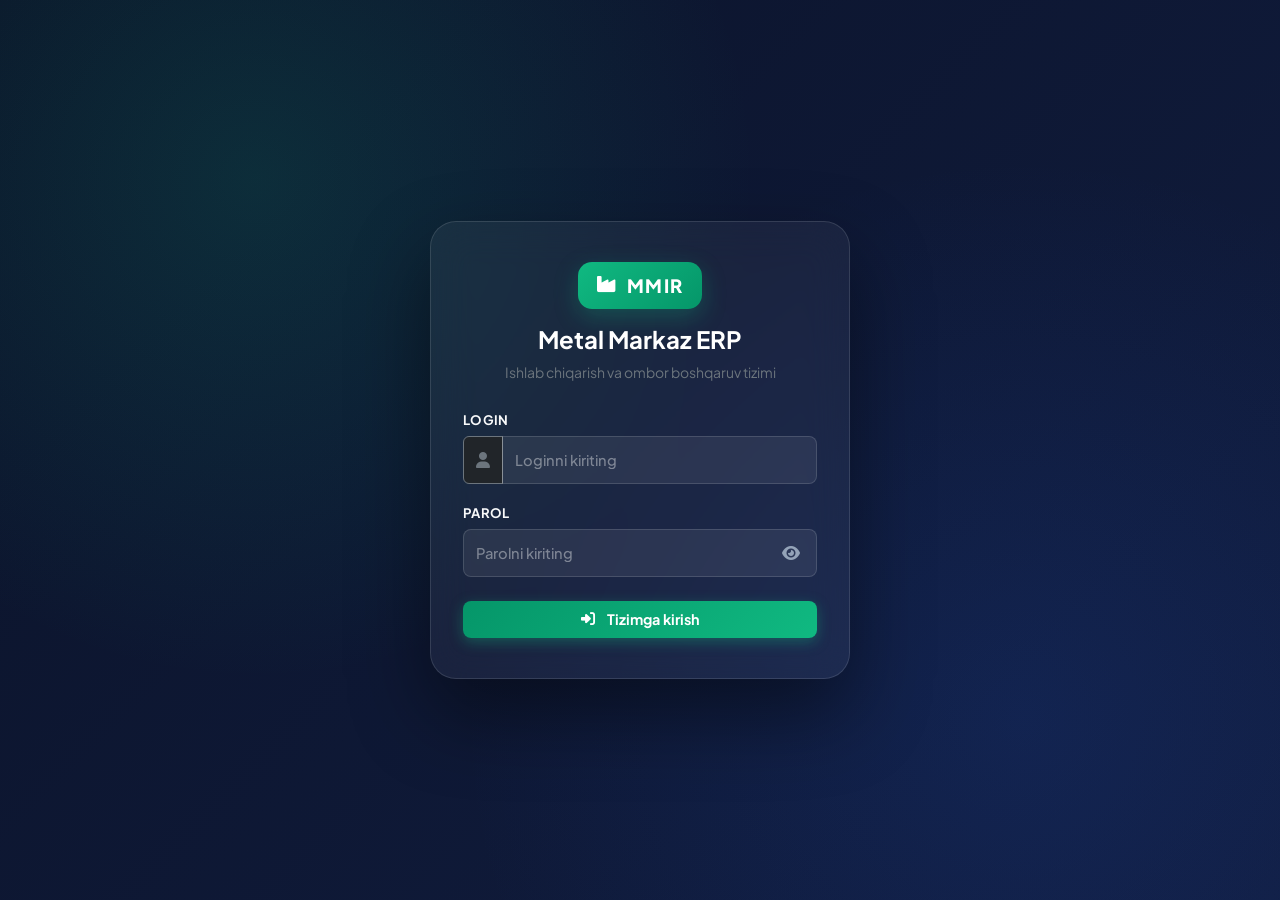
<file: index.html>
<!DOCTYPE html>
<html lang="uz">

<head>
    <meta charset="UTF-8">
    <meta name="viewport" content="width=device-width, initial-scale=1.0">
    <title>MMIR — Metal Markaz ERP & Ishlab Chiqarish Boshqaruvi</title>
    <!-- SVG Favicon with Metal / Factory theme -->
    <link rel="icon" type="image/svg+xml"
        href="data:image/svg+xml,<svg xmlns='http://www.w3.org/2000/svg' viewBox='0 0 100 100'><rect width='100' height='100' rx='25' fill='%23059669'/><path d='M25 70 L25 30 L45 55 L55 55 L75 30 L75 70' stroke='white' stroke-width='10' stroke-linecap='round' stroke-linejoin='round' fill='none'/></svg>">

    <link href="https://cdn.jsdelivr.net/npm/bootstrap@5.3.2/dist/css/bootstrap.min.css" rel="stylesheet">
    <link rel="stylesheet" href="https://cdnjs.cloudflare.com/ajax/libs/font-awesome/6.5.1/css/all.min.css">
    <link rel="stylesheet" href="style.css">
</head>

<body>
    <!-- Notification Toast -->
    <div id="custom-toast" class="custom-toast">
        <i class="fa-solid fa-circle-info fs-5" id="toast-icon"></i>
        <span id="toast-message">Xabar</span>
    </div>

    <!-- Auth Screen -->
    <div id="auth-screen" class="auth-wrapper">
        <div class="auth-card">
            <div class="text-center mb-4">
                <div class="logo-box mb-3">
                    <i class="fa-solid fa-industry"></i> MMIR
                </div>
                <h4 class="fw-bold text-white">Metal Markaz ERP</h4>
                <p class="text-secondary small">Ishlab chiqarish va ombor boshqaruv tizimi</p>
            </div>
            <form onsubmit="handleLogin(event)">
                <div class="mb-3">
                    <label class="form-label text-light small">Login</label>
                    <div class="input-group">
                        <span class="input-group-text bg-dark border-secondary text-secondary"><i
                                class="fa-solid fa-user"></i></span>
                        <input type="text" id="auth-username" class="form-control" placeholder="Loginni kiriting"
                            required autocomplete="off">
                    </div>
                </div>
                <div class="mb-4">
                    <label class="form-label text-light small">Parol</label>
                    <div class="password-input-wrapper">
                        <input type="password" id="auth-password" class="form-control" placeholder="Parolni kiriting" required>
                        <button type="button" class="btn-toggle-eye" onclick="togglePasswordVisibility()">
                            <i class="fa-solid fa-eye" id="password-eye-icon"></i>
                        </button>
                    </div>
                </div>
                <button type="submit" class="btn btn-green w-100 py-2 fw-bold">
                    <i class="fa-solid fa-right-to-bracket me-1"></i> Tizimga kirish
                </button>
            </form>
        </div>
    </div>

    <!-- Application Shell -->
    <div id="app-layout" style="display: none;">
        <!-- Left Sidebar Navigation -->
        <nav class="sidebar" id="sidebar">
            <div class="logo-container">
                <div class="logo-box">
                    <i class="fa-solid fa-industry me-1"></i> MMIR
                </div>
                <div class="mt-2">
                    <span class="user-role-badge" id="current-user-badge">
                        <i class="fa-solid fa-shield-halved me-1"></i> Administrator
                    </span>
                </div>
            </div>

            <div class="nav-menu">
                <button class="nav-btn active-dashboard" id="btn-dashboard" onclick="navigate('dashboard')">
                    <i class="fa-solid fa-chart-pie"></i> Boshqaruv Paneli
                </button>
                <button class="nav-btn" id="btn-raw" onclick="navigate('raw')">
                    <i class="fa-solid fa-layer-group"></i> Xomashyo
                </button>
                <button class="nav-btn" id="btn-production" onclick="navigate('production')">
                    <i class="fa-solid fa-industry"></i> Ishlab chiqarish
                </button>
                <button class="nav-btn" id="btn-products" onclick="navigate('products')">
                    <i class="fa-solid fa-dolly"></i> Mahsulotlar
                </button>
                <button class="nav-btn" id="btn-home" onclick="navigate('home')">
                    <i class="fa-solid fa-users"></i> Ishchilar
                </button>
                <button class="nav-btn" id="btn-ombor" onclick="navigate('ombor')">
                    <i class="fa-solid fa-boxes-stacked"></i> Ombor hisoboti
                </button>
                <button class="nav-btn" id="btn-profile" onclick="navigate('profile')">
                    <i class="fa-solid fa-id-card"></i> Profil
                </button>
            </div>

            <div class="sidebar-footer">
                <button class="btn btn-outline-danger w-100 fw-bold btn-sm py-2" onclick="handleLogout()">
                    <i class="fa-solid fa-right-from-bracket me-1"></i> Tizimdan chiqish
                </button>
            </div>
        </nav>

        <!-- Main Wrapper with Sticky Topbar -->
        <div class="main-wrapper">
            <header class="topbar">
                <div class="topbar-left">
                    <button class="mobile-nav-toggle" onclick="toggleMobileSidebar()">
                        <i class="fa-solid fa-bars"></i>
                    </button>
                    <h1 class="page-header-title" id="page-title-display">Boshqaruv Paneli</h1>
                </div>
                <div class="topbar-right">
                    <div class="topbar-clock" id="topbar-clock-display">
                        <i class="fa-regular fa-clock"></i> <span id="clock-text">--:--:--</span>
                    </div>

                    <div class="d-flex align-items-center gap-2 ps-2 border-start">
                        <div class="worker-avatar-chip" style="width: 36px; height: 36px; font-size: 0.95rem;"
                            id="topbar-avatar">
                            <i class="fa-solid fa-user"></i>
                        </div>
                        <div class="d-none d-sm-block text-start">
                            <div class="fw-bold small text-dark" id="topbar-user-name">Admin</div>
                            <div class="text-muted" style="font-size: 0.72rem;" id="topbar-user-role">Administrator
                            </div>
                        </div>
                    </div>
                </div>
            </header>

            <main class="main-content">
                <!-- ==================== 1. DASHBOARD ==================== -->
                <section id="dashboard" class="page-section active">
                    <!-- KPI Cards Grid -->
                    <div class="dashboard-grid">
                        <div class="kpi-card kpi-green">
                            <div class="kpi-header">
                                <span class="kpi-title">Tayyor Mahsulotlar</span>
                                <div class="kpi-icon"><i class="fa-solid fa-boxes-stacked"></i></div>
                            </div>
                            <div class="kpi-value" id="kpi-warehouse-val">0 so'm</div>
                            <div class="kpi-subtitle" id="kpi-warehouse-count">Ombordagi barcha tovarlar qiymati</div>
                        </div>

                        <div class="kpi-card kpi-blue">
                            <div class="kpi-header">
                                <span class="kpi-title">Xomashyo Zaxirasi</span>
                                <div class="kpi-icon"><i class="fa-solid fa-layer-group"></i></div>
                            </div>
                            <div class="kpi-value" id="kpi-raw-val">0 so'm</div>
                            <div class="kpi-subtitle" id="kpi-raw-count">Xomashyolar jami tannarxi</div>
                        </div>

                        <div class="kpi-card kpi-amber">
                            <div class="kpi-header">
                                <span class="kpi-title">Ishchilar Hisobi</span>
                                <div class="kpi-icon"><i class="fa-solid fa-hand-holding-dollar"></i></div>
                            </div>
                            <div class="kpi-value" id="kpi-workers-debt">0 so'm</div>
                            <div class="kpi-subtitle" id="kpi-workers-count">To'lanishi kutilayotgan sof qoldiq</div>
                        </div>

                        <div class="kpi-card kpi-danger">
                            <div class="kpi-header">
                                <span class="kpi-title">Kritik Qoldiqlar</span>
                                <div class="kpi-icon"><i class="fa-solid fa-triangle-exclamation"></i></div>
                            </div>
                            <div class="kpi-value" id="kpi-low-stock-count">0 ta</div>
                            <div class="kpi-subtitle">Limitdan kam qolgan tovarlar</div>
                        </div>
                    </div>

                    <!-- Quick Actions Bar -->
                    <div class="quick-actions-bar admin-only">
                        <span class="fw-bold small text-secondary me-2">Tezkor amallar:</span>
                        <button class="btn-quick-action"
                            onclick="navigate('raw'); document.getElementById('raw-name').focus();">
                            <i class="fa-solid fa-plus text-success"></i> Xomashyo Kirim
                        </button>
                        <button class="btn-quick-action" onclick="navigate('production')">
                            <i class="fa-solid fa-industry text-primary"></i> Ishlab Chiqarish
                        </button>
                        <button class="btn-quick-action" onclick="navigate('products')">
                            <i class="fa-solid fa-dolly text-warning"></i> Yangi Mahsulot
                        </button>
                        <button class="btn-quick-action" onclick="openAddWorkerModal()">
                            <i class="fa-solid fa-user-plus text-info"></i> Ishchi Qo'shish
                        </button>
                        <button class="btn-quick-action" onclick="exportWarehouseToCsv()">
                            <i class="fa-solid fa-file-excel text-success"></i> Excel Yuklab Olish
                        </button>
                    </div>

                    <!-- Dashboard Tables: Low Stock -->
                    <div class="row g-4">
                        <div class="col-12">
                            <div class="custom-card shadow-sm">
                                <div class="card-header-clean">
                                    <h5 class="fw-bold text-danger m-0">
                                        <i class="fa-solid fa-triangle-exclamation me-2"></i> Kam Qolgan Zaxiralar
                                    </h5>
                                    <span class="badge bg-danger-subtle text-danger fw-bold"
                                        id="badge-low-stock-summary">0 ta mahsulot</span>
                                </div>
                                <div id="dashboard-low-stock-list" class="table-responsive"></div>
                            </div>
                        </div>
                    </div>
                </section>

                <!-- ==================== 2. RAW MATERIALS ==================== -->
                <section id="raw" class="page-section">
                    <div class="row justify-content-center">
                        <div class="col-12">
                            <div class="custom-card mb-4 admin-only">
                                <div class="card-header-clean">
                                    <h4 class="fw-bold text-dark" id="raw-form-title">
                                        <i class="fa-solid fa-layer-group text-primary me-2"></i> Xomashyo Kirim Qilish
                                    </h4>
                                    <small class="text-muted">Profil, truba, metall list va barcha xomashyo kirimini
                                        qayd etish</small>
                                </div>
                                <form onsubmit="saveRawMaterial(event)">
                                    <input type="hidden" id="editing-raw-id" value="">
                                    <div class="row g-3 mb-4">
                                        <div class="col-md-4">
                                            <label class="form-label">Xomashyo Nomi</label>
                                            <input type="text" id="raw-name" class="form-control"
                                                placeholder="Xomashyo nomi" required>
                                        </div>
                                        <div class="col-md-4">
                                            <label class="form-label">Keltirilgan Miqdor va Birlik</label>
                                            <div class="input-group">
                                                <input type="number" id="raw-qty" class="form-control"
                                                    placeholder="Miqdori" min="0" step="any" required
                                                    oninput="calculateRawTotalCost()">
                                                <select id="raw-unit" class="form-select" style="max-width: 110px;"
                                                    required onchange="syncRawUnitLabel()">
                                                    <option value="metr">Metr</option>
                                                    <option value="dona">Dona</option>
                                                    <option value="kg">Kg</option>
                                                    <option value="kv">Kv.m</option>
                                                    <option value="tonna">Tonna</option>
                                                </select>
                                            </div>
                                        </div>
                                        <div class="col-md-4">
                                            <label class="form-label">Ogohlantirish Chegara Miqdori</label>
                                            <input type="number" id="raw-limit" class="form-control"
                                                placeholder="Minimal chegara miqdori" min="0"
                                                step="any">
                                        </div>
                                    </div>

                                    <div class="p-3 bg-light rounded border mb-3">
                                        <div class="row align-items-center g-3">
                                            <div class="col-md-6 d-flex align-items-center gap-3">
                                                <label class="fw-bold text-dark fs-6 text-nowrap"
                                                    id="raw-unit-price-label">1 metr narxi:</label>
                                                <input type="number" id="raw-unit-price" class="form-control"
                                                    placeholder="So'mda" min="0" step="any" required
                                                    oninput="calculateRawTotalCost()" style="max-width: 260px;">
                                            </div>
                                            <div class="col-md-6 text-md-end">
                                                <span class="text-secondary fw-bold fs-6 me-2">Jami Xomashyo
                                                    Qiymati:</span>
                                                <input type="text" id="raw-cost-display"
                                                    class="form-control fw-bold text-success d-inline-block text-end"
                                                    style="max-width: 240px; font-size: 1.15rem;" value="0 so'm"
                                                    readonly>
                                                <input type="hidden" id="raw-cost" value="0">
                                            </div>
                                        </div>
                                    </div>

                                    <div class="d-flex justify-content-between align-items-center flex-wrap gap-2 pt-2">
                                        <button type="button" id="btn-cancel-raw-edit"
                                            class="btn btn-secondary px-4 py-2" style="display: none;"
                                            onclick="cancelRawEdit()">
                                            <i class="fa-solid fa-xmark me-1"></i> Tahrirni bekor qilish
                                        </button>
                                        <div class="ms-auto">
                                            <button type="submit" id="btn-save-raw" class="btn btn-orange px-5 py-2">
                                                <i class="fa-solid fa-floppy-disk me-1"></i> Xomashyoni Saqlash
                                            </button>
                                        </div>
                                    </div>
                                </form>
                            </div>

                            <div class="custom-card">
                                <div class="card-header-clean">
                                    <div class="d-flex align-items-center gap-3 flex-wrap">
                                        <h5 class="fw-bold text-dark m-0">Kiritilgan Xomashyolar Ombori</h5>
                                        <span class="badge bg-secondary" id="raw-total-count-badge">0 xil</span>
                                    </div>
                                    <div class="d-flex align-items-center gap-2 flex-wrap">
                                        <div class="form-check form-switch me-2">
                                            <input class="form-check-input" type="checkbox" id="filter-raw-low-only"
                                                onchange="filterRawTable()">
                                            <label class="form-check-label fw-bold small text-danger"
                                                for="filter-raw-low-only">Faqat kam qolganlar</label>
                                        </div>
                                        <input type="text" id="search-raw-table" class="form-control form-control-sm"
                                            placeholder="Xomashyo nomi bo'yicha qidiruv..." onkeyup="filterRawTable()"
                                            style="width: 240px;">
                                    </div>
                                </div>
                                <div id="raw-warehouse-list" class="table-responsive"></div>
                            </div>
                        </div>
                    </div>
                </section>

                <!-- ==================== 3. PRODUCTION ==================== -->
                <section id="production" class="page-section">
                    <div class="row justify-content-center">
                        <div class="col-12">
                            <div class="custom-card mb-4">
                                <div class="card-header-clean">
                                    <h4 class="fw-bold text-dark m-0">
                                        <i class="fa-solid fa-industry text-primary me-2"></i> Ishlab Chiqarish Jarayoni
                                    </h4>
                                    <div class="d-flex align-items-center gap-2 flex-wrap">
                                        <select id="production-cat-select" class="form-select form-select-sm fw-bold"
                                            onchange="filterProductionByCat(this.value)" style="width: 170px;">
                                            <option value="Barchasi">Barcha bo'limlar</option>
                                        </select>
                                        <input type="text" id="search-production-table"
                                            class="form-control form-control-sm"
                                            placeholder="Mahsulot nomini qidirish..." onkeyup="filterProductionTable()"
                                            style="width: 220px;">
                                    </div>
                                </div>

                                <p class="text-secondary small mb-3">
                                    Ishlab chiqarishni boshlash uchun quyidagi jadvaldan mahsulotni tanlang:
                                </p>

                                <div id="production-list" class="table-responsive mb-3"></div>

                                <!-- WORKBENCH INTERACTIVE AREA -->
                                <div id="production-workbench" class="mt-4 p-4" style="display: none;">
                                    <div
                                        class="d-flex justify-content-between align-items-center border-bottom pb-3 mb-3 flex-wrap gap-2">
                                        <div>
                                            <span class="badge bg-primary fs-6 mb-1" id="workbench-product-cat">Bo'lim:
                                                -</span>
                                            <h3 class="fw-bold text-dark m-0" id="workbench-product-name">Mahsulot Nomi
                                            </h3>
                                        </div>
                                        <div class="d-flex align-items-center gap-3">
                                            <div class="d-flex align-items-center gap-2 bg-light p-2 rounded border">
                                                <label class="fw-bold text-dark small m-0 text-nowrap">Rejadagi
                                                    miqdor:</label>
                                                <input type="number" id="workbench-qty-input"
                                                    class="form-control form-control-sm text-center fw-bold fs-6"
                                                    style="width: 110px;" value="1" min="1"
                                                    oninput="onWorkbenchTargetQtyChange()">
                                            </div>
                                            <button class="btn btn-sm btn-outline-danger fw-bold"
                                                onclick="closeProductionWorkbench()">✕ Yopish</button>
                                        </div>
                                    </div>

                                    <!-- Material BOM Requirement & Availability Verification -->
                                    <div class="material-requirement-card mb-4" id="workbench-bom-card">
                                        <div class="d-flex justify-content-between align-items-center mb-2">
                                            <h6 class="fw-bold text-dark m-0">
                                                <i class="fa-solid fa-boxes-packing text-primary me-1"></i> Talab
                                                qilinadigan Xomashyolar va Ombordagi Mavjudlik:
                                            </h6>
                                            <span class="small fw-bold text-secondary"
                                                id="workbench-materials-status-badge">Tekshirilmoqda...</span>
                                        </div>
                                        <div id="workbench-materials-checklist" class="d-flex flex-column gap-1"></div>
                                    </div>

                                    <!-- Workbench Error Banner -->
                                    <div id="workbench-error-box"
                                        class="alert alert-danger fw-bold align-items-center gap-2 mb-3"
                                        style="display: none;">
                                        <i class="fa-solid fa-triangle-exclamation fs-5"></i>
                                        <span id="workbench-error-text">Xatolik!</span>
                                    </div>

                                    <div class="d-flex justify-content-between align-items-center mb-2 flex-wrap gap-2">
                                        <h6 class="fw-bold text-secondary m-0">
                                            <i class="fa-solid fa-user-gear me-1"></i> Bosqichlar va ishchilarni
                                            biriktirish (Ishbay taqsimot):
                                        </h6>
                                        <button class="btn btn-sm btn-success fw-bold"
                                            onclick="addWorkbenchAssignmentRow()">
                                            <i class="fa-solid fa-plus me-1"></i> Ishchi qo'shish
                                        </button>
                                    </div>

                                    <div class="table-responsive mb-3">
                                        <table class="table table-bordered text-center align-middle bg-white mb-0">
                                            <thead id="workbench-table-head"></thead>
                                            <tbody id="workbench-table-body"></tbody>
                                            <tfoot id="workbench-table-foot"></tfoot>
                                        </table>
                                    </div>

                                    <div class="d-flex justify-content-between align-items-center pt-2 admin-only">
                                        <div class="small text-muted">
                                            * Tasdiqlanganda sarflangan xomashyo avtomatik ombordan yechiladi va
                                            ishchilarga haq yoziladi.
                                        </div>
                                        <button class="btn btn-green px-4 py-2" onclick="saveWorkbenchProgress()">
                                            <i class="fa-solid fa-check-double me-1"></i> Ishlab Chiqarishni Tasdiqlash
                                        </button>
                                    </div>
                                </div>
                            </div>

                            <!-- Production History Archive -->
                            <div class="custom-card mb-4">
                                <div class="card-header-clean">
                                    <h5 class="fw-bold text-dark m-0">
                                        <i class="fa-solid fa-clock-rotate-left text-primary me-2"></i> Bajarilgan
                                        Ishlab Chiqarishlar Tarixi
                                    </h5>
                                    <div class="d-flex align-items-center gap-2 flex-wrap">
                                        <label class="fw-bold small text-secondary">Sanadan:</label>
                                        <input type="date" id="filter-prod-date-from"
                                            class="form-control form-control-sm"
                                            onchange="renderProductionHistoryList()" style="width: 140px;">
                                        <label class="fw-bold small text-secondary">Sanagacha:</label>
                                        <input type="date" id="filter-prod-date-to" class="form-control form-control-sm"
                                            onchange="renderProductionHistoryList()" style="width: 140px;">
                                        <button class="btn btn-sm btn-outline-custom fw-bold"
                                            onclick="resetProdDateFilter()">Barchasi</button>
                                    </div>
                                </div>
                                <div id="production-history-list" class="d-flex flex-column gap-2"></div>
                            </div>
                        </div>
                    </div>
                </section>

                <!-- ==================== 4. PRODUCTS & BOM ==================== -->
                <section id="products" class="page-section">
                    <div class="row justify-content-center">
                        <div class="col-12">
                            <div class="custom-card mb-4 p-0 overflow-hidden">
                                <div class="tab-bar admin-only">
                                    <button class="ombor-tab active" onclick="switchOmborTab('xomashyo', this)">
                                        <i class="fa-solid fa-dolly me-1"></i> Mahsulot Kirim (BOM)
                                    </button>
                                    <button class="ombor-tab" onclick="switchOmborTab('bolimlar', this)">
                                        <i class="fa-solid fa-folder-tree me-1"></i> Bo'limlar Boshqaruvi
                                    </button>
                                </div>

                                <div class="p-4">
                                    <!-- TAB: CATEGORIES -->
                                    <div id="tab-bolimlar" class="ombor-content">
                                        <form onsubmit="addCategory(event)"
                                            class="d-flex gap-3 mb-4 border-bottom pb-4">
                                            <input type="text" id="cat-name" class="form-control"
                                                placeholder="Yangi bo'lim nomi..."
                                                required>
                                            <button type="submit" class="btn btn-green fw-bold text-nowrap">
                                                <i class="fa-solid fa-plus me-1"></i> Bo'lim qo'shish
                                            </button>
                                        </form>
                                        <div class="mb-3">
                                            <input type="text" id="search-category-input" class="form-control w-50"
                                                placeholder="Bo'limlarni qidirish..." onkeyup="filterCategoriesList()">
                                        </div>
                                        <div id="categories-list"></div>
                                    </div>

                                    <!-- TAB: PRODUCTS ENTRY & WAREHOUSE -->
                                    <div id="tab-xomashyo" class="ombor-content active">
                                        <div class="admin-only">
                                            <div class="card-header-clean">
                                                <h5 class="fw-bold text-dark m-0" id="product-form-title">
                                                    <i class="fa-solid fa-circle-plus text-primary me-1"></i> Mahsulot
                                                    Me'yorlarini Kiritish (Kalkulyatsiya)
                                                </h5>
                                                <small class="text-muted">1 dona mahsulot uchun sarflanadigan xomashyo
                                                    va ish turlarini belgilash</small>
                                            </div>

                                            <form onsubmit="saveProductItem(event)">
                                                <input type="hidden" id="editing-product-id" value="">

                                                <div class="row g-3 mb-4">
                                                    <div class="col-md-3">
                                                        <label class="form-label">Bo'lim</label>
                                                        <select id="w-cat" class="form-select" required>
                                                            <option value="" disabled selected>Bo'limni tanlang</option>
                                                        </select>
                                                    </div>
                                                    <div class="col-md-3">
                                                        <label class="form-label">Mahsulot Nomi</label>
                                                        <input type="text" id="w-name" class="form-control"
                                                            placeholder="Mahsulot nomi" required>
                                                    </div>
                                                    <div class="col-md-3">
                                                        <label class="form-label">Ombordagi Dastlabki Miqdor</label>
                                                        <div class="input-group">
                                                            <input type="number" id="w-qty" class="form-control"
                                                                placeholder="Miqdori" min="0" step="any" value="0"
                                                                required>
                                                            <select id="w-unit" class="form-select"
                                                                style="max-width: 100px;" required>
                                                                <option value="dona">Dona</option>
                                                                <option value="kg">Kg</option>
                                                                <option value="metr">Metr</option>
                                                                <option value="kv">Kv.m</option>
                                                            </select>
                                                        </div>
                                                    </div>
                                                    <div class="col-md-3">
                                                        <label class="form-label">Chegara Miqdori</label>
                                                        <input type="number" id="w-limit" class="form-control"
                                                            placeholder="Ogohlantirish chegarasi" min="0" step="any">
                                                    </div>
                                                </div>

                                                <!-- Dynamic Consumptions Builder (BOM) -->
                                                <div class="p-3 bg-white rounded border mb-3">
                                                    <div
                                                        class="d-flex justify-content-between align-items-center mb-2 border-bottom pb-2">
                                                        <h6 class="fw-bold text-dark m-0">
                                                            <i class="fa-solid fa-boxes-packing text-primary me-1"></i>
                                                            Mahsulot sarflari (1 dona uchun ketadigan xomashyolar):
                                                        </h6>
                                                        <button type="button"
                                                            class="btn btn-sm btn-outline-primary fw-bold"
                                                            onclick="addDynamicConsumptionRow()">
                                                            <i class="fa-solid fa-plus me-1"></i> Sarf qo'shish
                                                        </button>
                                                    </div>
                                                    <div id="consumption-rows-container"
                                                        class="d-flex flex-column gap-2"></div>
                                                </div>

                                                <!-- Dynamic Job Types Builder -->
                                                <div class="p-3 bg-white rounded border mb-3">
                                                    <div
                                                        class="d-flex justify-content-between align-items-center mb-2 border-bottom pb-2">
                                                        <h6 class="fw-bold text-secondary m-0">
                                                            <i class="fa-solid fa-screwdriver-wrench me-1"></i> Ish
                                                            turlari va Belgilangan Ish haqqi (Amallar):
                                                        </h6>
                                                        <button type="button"
                                                            class="btn btn-sm btn-outline-success fw-bold"
                                                            onclick="addDynamicJobRow()">
                                                            <i class="fa-solid fa-plus me-1"></i> Ish turi qo'shish
                                                        </button>
                                                    </div>
                                                    <div id="job-rows-container" class="d-flex flex-column gap-2"></div>
                                                </div>

                                                <div
                                                    class="d-flex justify-content-between align-items-center flex-wrap gap-3 pt-2">
                                                    <button type="button" id="btn-cancel-edit"
                                                        class="btn btn-secondary px-4 py-2" style="display: none;"
                                                        onclick="cancelProductEdit()">
                                                        <i class="fa-solid fa-xmark me-1"></i> Bekor qilish
                                                    </button>
                                                    <div class="d-flex align-items-center gap-3 ms-auto">
                                                        <label class="fw-bold text-dark fs-5 mb-0">Jami Tan
                                                            Narxi:</label>
                                                        <input type="text" id="w-cost-display"
                                                            class="form-control fw-bold text-danger text-end"
                                                            style="width: 220px; font-size: 1.2rem;" value="0 so'm"
                                                            readonly>
                                                        <input type="hidden" id="w-cost" value="0">
                                                        <button type="submit" id="btn-save-product"
                                                            class="btn btn-orange px-4 py-2">
                                                            <i class="fa-solid fa-floppy-disk me-1"></i> Mahsulotni
                                                            Saqlash
                                                        </button>
                                                    </div>
                                                </div>
                                            </form>
                                            <hr class="my-4">
                                        </div>

                                        <div class="card-header-clean mt-1" id="products-table-header">
                                            <h5 class="fw-bold text-dark m-0">Ombordagi Mahsulotlar Ro'yxati</h5>
                                            <input type="text" id="search-warehouse-table"
                                                class="form-control form-control-sm w-50"
                                                placeholder="Mahsulot nomi bo'yicha qidiruv..."
                                                onkeyup="filterWarehouseTable()">
                                        </div>
                                        <div id="warehouse-list" class="table-responsive"></div>
                                    </div>
                                </div>
                            </div>
                        </div>
                    </div>
                </section>

                <!-- ==================== 5. WORKERS ==================== -->
                <section id="home" class="page-section">
                    <div class="row justify-content-center">
                        <div class="col-12">
                            <div class="custom-card">
                                <div class="card-header-clean">
                                    <div class="d-flex align-items-center gap-3">
                                        <h3 class="fw-bold text-dark m-0">
                                            <i class="fa-solid fa-users text-primary me-2"></i> Ishchilar Ro'yxati
                                        </h3>
                                        <span class="badge bg-primary" id="workers-total-count-badge">0 nafar</span>
                                    </div>
                                    <div class="d-flex gap-2 align-items-center flex-wrap">
                                        <input type="text" id="search-workers-input"
                                            class="form-control form-control-sm"
                                            placeholder="Ishchi ismi yoki telefoni..." onkeyup="filterWorkersList()"
                                            style="width: 240px;">
                                        <button class="btn btn-green fw-bold admin-only text-nowrap"
                                            onclick="openAddWorkerModal()">
                                            <i class="fa-solid fa-user-plus me-1"></i> Yangi ishchi qo'shish
                                        </button>
                                    </div>
                                </div>
                                <div id="workers-list" class="d-flex flex-column gap-2"></div>
                            </div>
                        </div>
                    </div>
                </section>

                <!-- ==================== 6. OMBOR SUMMARY ==================== -->
                <section id="ombor" class="page-section">
                    <div class="row justify-content-center">
                        <div class="col-12">
                            <div class="custom-card">
                                <div class="card-header-clean">
                                    <div>
                                        <h4 class="fw-bold text-dark m-0">
                                            <i class="fa-solid fa-boxes-stacked text-primary me-2"></i> Ombordagi Barcha
                                            Tovarlar Hisoboti
                                        </h4>
                                        <small class="text-secondary">Qoldiqlar, tan narxlar va jami aylanma
                                            mablag'</small>
                                    </div>
                                    <div class="d-flex gap-2 flex-wrap align-items-center">
                                        <button class="btn btn-sm btn-outline-custom fw-bold"
                                            onclick="exportWarehouseToCsv()">
                                            <i class="fa-solid fa-file-excel text-success me-1"></i> Excelga yuklash
                                        </button>
                                        <select id="ombor-cat-select" class="form-select form-select-sm fw-bold"
                                            onchange="filterOmborByCat(this.value)" style="width: 170px;">
                                            <option value="Barchasi">Barcha bo'limlar</option>
                                        </select>
                                        <input type="text" id="search-ombor-input" class="form-control form-control-sm"
                                            placeholder="Qidiruv..." onkeyup="filterOmborList()" style="width: 200px;">
                                    </div>
                                </div>
                                <div id="ombor-items-container" class="table-responsive"></div>
                            </div>
                        </div>
                    </div>
                </section>

                <!-- ==================== 7. PROFILE ==================== -->
                <section id="profile" class="page-section">
                    <div class="row justify-content-center">
                        <div class="col-md-9 col-lg-8">
                            <div class="custom-card p-4 shadow-sm">
                                <div class="text-center mb-4 border-bottom pb-3">
                                    <div class="worker-avatar-chip mx-auto mb-3"
                                        style="width: 76px; height: 76px; font-size: 2.2rem;" id="profile-avatar-icon">
                                        <i class="fa-solid fa-user-shield"></i>
                                    </div>
                                    <h3 class="fw-bold text-dark m-0" id="profile-section-title">Profil va Rollar</h3>
                                    <div class="mt-2 mb-2 d-flex justify-content-center align-items-center gap-2 flex-wrap">
                                        <span class="badge bg-primary px-3 py-2 fs-6 shadow-sm" id="profile-current-username-badge">
                                            <i class="fa-solid fa-user-check me-1"></i> Joriy login: admin
                                        </span>
                                        <button class="btn btn-sm btn-outline-primary fw-bold px-3 py-2 admin-only" onclick="openChangePasswordModal()">
                                            <i class="fa-solid fa-key me-1"></i> Parol almashtirish
                                        </button>
                                    </div>
                                    <small class="text-muted fw-bold d-block" id="profile-section-desc"></small>
                                </div>
                                <div id="profile-users-list" class="d-flex flex-column gap-2 text-start"></div>
                            </div>
                        </div>
                    </div>
                </section>

                <!-- ==================== 8. WORKER DETAIL & PAYROLL ==================== -->
                <section id="worker-detail" class="page-section">
                    <div class="list-container position-relative p-0 overflow-hidden">
                        <div class="p-4 pb-0">
                            <div class="d-flex justify-content-between align-items-center mb-4 flex-wrap gap-2">
                                <button class="btn btn-outline-custom px-4 py-2 fw-bold" onclick="navigate('home')">
                                    <i class="fa-solid fa-arrow-left me-1"></i> Ishchilar ro'yxatiga qaytish
                                </button>
                                <div class="d-flex gap-2 flex-wrap admin-only">
                                    <button class="btn btn-outline-custom fw-bold" onclick="printWorkerPayslip()">
                                        <i class="fa-solid fa-print me-1"></i> Hisob varaqasini chop etish
                                    </button>
                                    <button class="btn btn-orange fw-bold px-3 py-2" onclick="openExpenseModal()">
                                        <i class="fa-solid fa-hand-holding-dollar me-1"></i> Avans / Xarajat berish
                                    </button>
                                    <button class="btn btn-green fw-bold px-4 py-2" onclick="settleWorkerPayment()">
                                        <i class="fa-solid fa-check-double me-1"></i> To'lov qilindi
                                    </button>
                                </div>
                            </div>

                            <div class="text-center mb-4">
                                <div class="worker-avatar-chip mx-auto mb-2"
                                    style="width: 76px; height: 76px; font-size: 2rem;">
                                    <i class="fa-solid fa-user-tie"></i>
                                </div>
                                <h1 class="fw-bold text-dark mb-1" id="detail-name" style="font-size: 2.4rem;">Ishchi
                                    Ismi</h1>
                                <p class="mb-1"><span class="badge bg-primary fs-6" id="detail-worker-type">Oddiy
                                        ishchi</span></p>
                                <p class="fs-5 text-dark fw-bold mb-1" id="detail-phone-1">Asosiy: -</p>
                                <p class="fs-6 text-secondary mb-0" id="detail-phone-extra"></p>
                            </div>

                            <!-- Worker Financial Stat Cards -->
                            <div class="row mb-4 text-center justify-content-center g-3 admin-only"
                                id="admin-income-stats">
                                <div class="col-md-4">
                                    <div class="stat-card-box border-success bg-white shadow-sm">
                                        <h6 class="fw-bold text-secondary mb-1">To'lanishi kerak bo'lgan qoldiq</h6>
                                        <h3 class="fw-bold m-0 text-success" id="stat-today">0 so'm</h3>
                                    </div>
                                </div>
                                <div class="col-md-4">
                                    <div class="stat-card-box border-danger bg-white shadow-sm">
                                        <h6 class="fw-bold text-secondary mb-1">Olingan avans / xarajat</h6>
                                        <h3 class="fw-bold m-0 text-danger" id="stat-expense">0 so'm</h3>
                                    </div>
                                </div>
                                <div class="col-md-4">
                                    <div class="stat-card-box border-primary bg-white shadow-sm">
                                        <h6 class="fw-bold text-secondary mb-1">Jami to'langan ish haqi</h6>
                                        <h3 class="fw-bold m-0 text-primary" id="stat-total">0 so'm</h3>
                                    </div>
                                </div>
                            </div>
                        </div>

                        <!-- Worker Tabs -->
                        <div class="tab-bar mt-2">
                            <button class="worker-tab active" id="tab-btn-pending"
                                onclick="switchWorkerTab('pending', this)">
                                <i class="fa-solid fa-list-check me-1"></i> Bajarilayotgan ishlar
                            </button>
                            <button class="worker-tab" id="tab-btn-expenses"
                                onclick="switchWorkerTab('expenses', this)">
                                <i class="fa-solid fa-money-bill-transfer me-1"></i> Olingan avanslar
                            </button>
                            <button class="worker-tab" id="tab-btn-history" onclick="switchWorkerTab('history', this)">
                                <i class="fa-solid fa-receipt me-1"></i> Bajarilgan ishlar tarixi
                            </button>
                        </div>

                        <div class="p-4">
                            <div id="worker-tab-pending" class="worker-tab-content active">
                                <div id="detail-tasks-list"></div>
                            </div>
                            <div id="worker-tab-expenses" class="worker-tab-content">
                                <div id="detail-expenses-list"></div>
                            </div>
                            <div id="worker-tab-history" class="worker-tab-content">
                                <div id="detail-history-list"></div>
                            </div>
                        </div>
                    </div>
                </section>
            </main>
        </div>
    </div>

    <!-- ==================== MODALS ==================== -->

    <!-- CHANGE PASSWORD MODAL -->
    <div id="change-password-modal" class="custom-modal-overlay">
        <div class="custom-modal-box" style="max-width: 560px;">
            <div class="d-flex justify-content-between align-items-center border-bottom pb-2 mb-3">
                <h4 class="fw-bold text-dark m-0">
                    <i class="fa-solid fa-shield-halved text-primary me-2"></i> Parol va Loginni Almashtirish
                </h4>
                <button type="button" class="btn btn-sm btn-outline-danger fw-bold" onclick="closeModal('change-password-modal')">✕</button>
            </div>
            <p class="text-secondary small mb-3">
                Xavfsizlik talabiga ko'ra, yangi login va parol kiritish uchun avval joriy (eski) login va parolingizni tasdiqlashingiz lozim.
            </p>

            <!-- Step 1: Eski login va parolni tasdiqlash -->
            <div class="p-3 bg-light rounded border mb-3 shadow-sm" id="step1-old-creds-box">
                <div class="d-flex justify-content-between align-items-center mb-2">
                    <h6 class="fw-bold text-dark m-0">
                        <span class="badge bg-primary me-2">1</span> Eski ma'lumotlarni tasdiqlash
                    </h6>
                    <span id="step1-status-badge" class="badge bg-warning text-dark">
                        <i class="fa-solid fa-lock me-1"></i> Tasdiqlanishi kutilmoqda
                    </span>
                </div>

                <div class="row g-2">
                    <div class="col-md-6">
                        <label class="form-label small fw-bold">Eski Login</label>
                        <input type="text" id="old-login-input" class="form-control" placeholder="Eski loginni kiriting" autocomplete="off" onkeydown="if(event.key==='Enter') verifyOldCredentials()">
                    </div>
                    <div class="col-md-6">
                        <label class="form-label small fw-bold">Eski Parol</label>
                        <div class="input-group">
                            <input type="password" id="old-password-input" class="form-control" placeholder="Eski parolni kiriting" onkeydown="if(event.key==='Enter') verifyOldCredentials()">
                            <button class="btn btn-outline-secondary" type="button" onclick="toggleInputPassword('old-password-input', this)" title="Parolni ko'rsatish/yashirish">
                                <i class="fa-solid fa-eye"></i>
                            </button>
                        </div>
                    </div>
                </div>

                <div class="mt-3 text-end" id="step1-actions">
                    <button type="button" class="btn btn-primary fw-bold px-4" onclick="verifyOldCredentials()">
                        <i class="fa-solid fa-check me-1"></i> Tasdiqlash
                    </button>
                </div>
            </div>

            <!-- Step 2: Yangi login va parol (faqat tasdiqlangandan so'ng faollashadi) -->
            <div class="p-3 rounded border shadow-sm transition" id="step2-new-creds-box" style="opacity: 0.5; pointer-events: none; background-color: #f8fafc; border-style: dashed !important;">
                <div class="d-flex justify-content-between align-items-center mb-2">
                    <h6 class="fw-bold text-dark m-0">
                        <span class="badge bg-secondary me-2" id="step2-number-badge">2</span> Yangi login va parol o'rnatish
                    </h6>
                    <span id="step2-status-badge" class="badge bg-secondary">
                        <i class="fa-solid fa-lock me-1"></i> Ruxsat berilmagan
                    </span>
                </div>

                <div class="row g-2">
                    <div class="col-md-12">
                        <label class="form-label small fw-bold">Yangi Login</label>
                        <input type="text" id="new-login-input" class="form-control" placeholder="Yangi login (kamida 3 ta belgi)" disabled autocomplete="off">
                    </div>
                    <div class="col-md-6">
                        <label class="form-label small fw-bold">Yangi Parol</label>
                        <div class="input-group">
                            <input type="password" id="new-password-input" class="form-control" placeholder="Yangi parol" disabled>
                            <button class="btn btn-outline-secondary" type="button" onclick="toggleInputPassword('new-password-input', this)" title="Parolni ko'rsatish/yashirish">
                                <i class="fa-solid fa-eye"></i>
                            </button>
                        </div>
                    </div>
                    <div class="col-md-6">
                        <label class="form-label small fw-bold">Yangi Parolni Takrorlang</label>
                        <div class="input-group">
                            <input type="password" id="new-password-confirm-input" class="form-control" placeholder="Takrorlang" disabled onkeydown="if(event.key==='Enter') saveNewCredentials()">
                            <button class="btn btn-outline-secondary" type="button" onclick="toggleInputPassword('new-password-confirm-input', this)" title="Parolni ko'rsatish/yashirish">
                                <i class="fa-solid fa-eye"></i>
                            </button>
                        </div>
                    </div>
                </div>

                <div class="mt-3 d-flex justify-content-end gap-2" id="step2-actions">
                    <button type="button" class="btn btn-outline-secondary fw-bold" onclick="closeModal('change-password-modal')">
                        <i class="fa-solid fa-xmark me-1"></i> Yopish
                    </button>
                    <button type="button" class="btn btn-green fw-bold px-3" id="btn-save-new-creds" onclick="saveNewCredentials()" disabled>
                        <i class="fa-solid fa-floppy-disk me-1"></i> Saqlash
                    </button>
                </div>
            </div>
        </div>
    </div>

    <!-- DETAILS MODAL -->
    <div id="details-modal" class="custom-modal-overlay">
        <div class="custom-modal-box modal-details-box">
            <div class="d-flex justify-content-between align-items-center border-bottom pb-2 mb-3">
                <h4 class="fw-bold text-dark m-0" id="modal-details-title">Tafsilotlar</h4>
                <button type="button" class="btn btn-sm btn-outline-danger fw-bold"
                    onclick="closeModal('details-modal')">✕</button>
            </div>
            <div id="modal-details-body"></div>
        </div>
    </div>

    <!-- ADD/EDIT WORKER MODAL -->
    <div id="add-worker-modal" class="custom-modal-overlay">
        <div class="custom-modal-box" style="max-width: 500px;">
            <div class="d-flex justify-content-between align-items-center border-bottom pb-2 mb-3">
                <h4 class="fw-bold text-dark m-0" id="worker-modal-title">Yangi ishchi qo'shish</h4>
                <button type="button" class="btn btn-sm btn-outline-danger fw-bold"
                    onclick="closeModal('add-worker-modal')">✕</button>
            </div>
            <form onsubmit="saveWorkerForm(event)">
                <input type="hidden" id="editing-worker-id" value="">
                <div class="mb-3">
                    <label class="form-label">To'liq Ism-sharif</label>
                    <input type="text" id="worker-name" class="form-control" placeholder="To'liq ism-sharif"
                        required>
                </div>
                <div class="mb-3">
                    <label class="form-label">Asosiy telefon raqami</label>
                    <input type="text" id="worker-phone-1" class="form-control" placeholder="+998 90 123 45 67"
                        required>
                </div>
                <div class="row g-2 mb-3">
                    <div class="col-6">
                        <label class="form-label">2-telefon</label>
                        <input type="text" id="worker-phone-2" class="form-control" placeholder="Ixtiyoriy">
                    </div>
                    <div class="col-6">
                        <label class="form-label">3-telefon</label>
                        <input type="text" id="worker-phone-3" class="form-control" placeholder="Ixtiyoriy">
                    </div>
                </div>
                <div class="p-3 bg-light rounded border mb-4">
                    <label class="form-label d-block mb-2">Ishchi maqomi:</label>
                    <div class="d-flex gap-4">
                        <div class="form-check">
                            <input class="form-check-input" type="radio" name="worker-type-choice" id="role-oddiy"
                                value="Oddiy ishchi" required>
                            <label class="form-check-label fw-bold text-secondary" for="role-oddiy">Oddiy ishchi</label>
                        </div>
                        <div class="form-check">
                            <input class="form-check-input" type="radio" name="worker-type-choice" id="role-asosiy"
                                value="Asosiy ishchi">
                            <label class="form-check-label fw-bold text-primary" for="role-asosiy">Asosiy usta /
                                Boshqaruvchi</label>
                        </div>
                    </div>
                </div>
                <button type="submit" id="btn-save-worker" class="btn btn-green w-100 py-2">
                    <i class="fa-solid fa-floppy-disk me-1"></i> Saqlash
                </button>
            </form>
        </div>
    </div>

    <!-- EXPENSE MODAL -->
    <div id="expense-modal" class="custom-modal-overlay">
        <div class="custom-modal-box">
            <div class="d-flex justify-content-between align-items-center border-bottom pb-2 mb-3">
                <h4 class="fw-bold text-dark m-0">Avans / Xarajat berish</h4>
                <button type="button" class="btn btn-sm btn-outline-danger fw-bold"
                    onclick="closeModal('expense-modal')">✕</button>
            </div>
            <form onsubmit="saveWorkerExpense(event)">
                <div class="mb-3">
                    <label class="form-label">Sana</label>
                    <input type="date" id="expense-date" class="form-control" required>
                </div>
                <div class="mb-3">
                    <label class="form-label">Summa (so'm)</label>
                    <input type="number" id="expense-amount" class="form-control fw-bold text-danger fs-5"
                        placeholder="Miqdorni kiriting..." min="1" required>
                </div>
                <div class="mb-4">
                    <label class="form-label">Sabab / Izoh</label>
                    <input type="text" id="expense-reason" class="form-control"
                        placeholder="Sabab yoki izoh" required>
                </div>
                <button type="submit" class="btn btn-danger w-100 py-2 fw-bold">
                    <i class="fa-solid fa-check me-1"></i> Avansni Tasdiqlash
                </button>
            </form>
        </div>
    </div>

    <!-- EDIT EXPENSE MODAL -->
    <div id="expense-edit-modal" class="custom-modal-overlay">
        <div class="custom-modal-box">
            <div class="d-flex justify-content-between align-items-center border-bottom pb-2 mb-3">
                <h4 class="fw-bold text-dark m-0">Avansni Tahrirlash</h4>
                <button type="button" class="btn btn-sm btn-outline-danger fw-bold"
                    onclick="closeModal('expense-edit-modal')">✕</button>
            </div>
            <form onsubmit="updateWorkerExpense(event)">
                <input type="hidden" id="editing-expense-id">
                <div class="mb-3">
                    <label class="form-label">Sana</label>
                    <input type="date" id="edit-expense-date" class="form-control" required>
                </div>
                <div class="mb-3">
                    <label class="form-label">Summa (so'm)</label>
                    <input type="number" id="edit-expense-amount" class="form-control fw-bold text-danger fs-5" min="1"
                        required>
                </div>
                <div class="mb-4">
                    <label class="form-label">Sabab / Izoh</label>
                    <input type="text" id="edit-expense-reason" class="form-control" required>
                </div>
                <button type="submit" class="btn btn-primary w-100 py-2 fw-bold">
                    <i class="fa-solid fa-floppy-disk me-1"></i> O'zgarishni saqlash
                </button>
            </form>
        </div>
    </div>

    <!-- CONFIRM DELETE MODAL -->
    <div id="confirm-modal" class="custom-modal-overlay">
        <div class="custom-modal-box text-center" style="max-width: 440px;">
            <div class="text-danger fs-1 mb-2"><i class="fa-solid fa-circle-exclamation"></i></div>
            <h4 class="mb-2 fw-bold text-dark">Tasdiqlash</h4>
            <p id="confirm-message" class="text-secondary mb-4"></p>
            <div class="d-flex justify-content-center gap-3">
                <button class="btn btn-outline-custom px-4 py-2" onclick="closeModal('confirm-modal')">Bekor
                    qilish</button>
                <button class="btn btn-danger px-4 py-2" id="btn-confirm-delete">Ha, o'chirish</button>
            </div>
        </div>
    </div>



    <!-- Datalist for Raw Materials Autocomplete -->
    <datalist id="raw-materials-datalist"></datalist>

    <script src="script.js"></script>
</body>

</html>
</file>
<file: style.css>
/* =========================================================
   MMIR — Metal Markaz Enterprise ERP Design System
   Modern 2026 UI / UX Engine
   ========================================================= */

@import url('https://fonts.googleapis.com/css2?family=Plus+Jakarta+Sans:wght@400;500;600;700;800&family=JetBrains+Mono:wght@500;700&display=swap');

:root {
    --bg: #f8fafc;
    --surface: #ffffff;
    --surface-glass: rgba(255, 255, 255, 0.85);
    --surface-elevated: #ffffff;
    --ink: #0f172a;
    --ink-secondary: #475569;
    --muted: #64748b;
    --line: #e2e8f0;
    --line-strong: #cbd5e1;
    
    /* Brand & Functional Colors */
    --primary: #059669;
    --primary-light: #10b981;
    --primary-dark: #047857;
    --primary-subtle: #ecfdf5;
    
    --accent: #2563eb;
    --accent-light: #3b82f6;
    --accent-subtle: #eff6ff;
    
    --warning: #d97706;
    --warning-subtle: #fffbeb;
    
    --danger: #dc2626;
    --danger-subtle: #fef2f2;
    
    --sidebar-bg: #0b1329;
    --sidebar-surface: #131f3d;
    --sidebar-active: rgba(16, 185, 129, 0.15);
    --sidebar-line: rgba(255, 255, 255, 0.08);

    /* Elevation & Radii */
    --shadow-xs: 0 1px 2px 0 rgba(15, 23, 42, 0.05);
    --shadow-sm: 0 4px 12px 0 rgba(15, 23, 42, 0.04);
    --shadow-md: 0 10px 25px -5px rgba(15, 23, 42, 0.08), 0 8px 10px -6px rgba(15, 23, 42, 0.04);
    --shadow-lg: 0 20px 35px -8px rgba(15, 23, 42, 0.12), 0 10px 15px -7px rgba(15, 23, 42, 0.06);
    --shadow-glow-green: 0 8px 25px rgba(16, 185, 129, 0.28);
    --shadow-glow-blue: 0 8px 25px rgba(37, 99, 235, 0.25);
    
    --radius-sm: 8px;
    --radius: 14px;
    --radius-lg: 20px;
    --radius-xl: 26px;
    
    --ease: cubic-bezier(0.16, 1, 0.3, 1);
    --transition: all 0.22s var(--ease);
}

/* Base resets */
* {
    box-sizing: border-box;
    margin: 0;
    padding: 0;
}

html {
    scroll-behavior: smooth;
}

body {
    min-height: 100vh;
    font-family: "Plus Jakarta Sans", system-ui, -apple-system, sans-serif;
    color: var(--ink);
    background-color: var(--bg);
    background-image: 
        radial-gradient(at 0% 0%, rgba(16, 185, 129, 0.035) 0px, transparent 50%),
        radial-gradient(at 100% 0%, rgba(37, 99, 235, 0.035) 0px, transparent 50%);
    background-attachment: fixed;
    -webkit-font-smoothing: antialiased;
}

/* Role-based permissions enforcement */
body.role-worker .admin-only {
    display: none !important;
}

/* Shrift & Form element base */
button, input, select, textarea {
    font-family: inherit;
}

::selection {
    background: rgba(16, 185, 129, 0.2);
    color: #047857;
}

::-webkit-scrollbar {
    width: 8px;
    height: 8px;
}
::-webkit-scrollbar-track {
    background: #f1f5f9;
}
::-webkit-scrollbar-thumb {
    background: #cbd5e1;
    border-radius: 999px;
}
::-webkit-scrollbar-thumb:hover {
    background: #94a3b8;
}

/* ---------- Loader Overlay ---------- */
.loader-overlay {
    position: fixed;
    inset: 0;
    z-index: 99999;
    display: flex;
    align-items: center;
    justify-content: center;
    background: rgba(11, 19, 41, 0.78);
    backdrop-filter: blur(10px);
    opacity: 0;
    visibility: hidden;
    transition: opacity 0.2s ease, visibility 0.2s ease;
}
.loader-overlay.active {
    opacity: 1;
    visibility: visible;
}
.spinner-box {
    position: relative;
    width: 104px;
    height: 104px;
    display: grid;
    place-items: center;
    border-radius: 26px;
    background: rgba(255, 255, 255, 0.08);
    border: 1px solid rgba(255, 255, 255, 0.16);
    box-shadow: 0 25px 50px -12px rgba(0, 0, 0, 0.5);
}
.logo-loader-text {
    position: relative;
    z-index: 2;
    font-size: 1.25rem;
    font-weight: 800;
    letter-spacing: 0.12em;
    color: #fff;
}
.pulse-ring {
    position: absolute;
    inset: 12px;
    border: 2px solid var(--primary-light);
    border-radius: 50%;
    animation: mmirPulse 1.4s ease-out infinite;
}
@keyframes mmirPulse {
    0% { transform: scale(0.7); opacity: 0.9; }
    70% { transform: scale(1.08); opacity: 0.15; }
    100% { transform: scale(1.15); opacity: 0; }
}

/* ---------- Modern Toast Notification ---------- */
.custom-toast {
    position: fixed;
    right: 28px;
    top: 24px;
    z-index: 100000;
    min-width: 320px;
    max-width: min(440px, calc(100vw - 32px));
    padding: 14px 18px;
    display: flex;
    align-items: center;
    gap: 12px;
    color: #fff;
    background: var(--ink);
    border: 1px solid rgba(255, 255, 255, 0.12);
    border-radius: var(--radius);
    box-shadow: var(--shadow-lg);
    transform: translateY(-25px) scale(0.96);
    opacity: 0;
    pointer-events: none;
    transition: transform 0.3s var(--ease), opacity 0.3s var(--ease);
    font-weight: 600;
    font-size: 0.92rem;
}
.custom-toast.show {
    transform: translateY(0) scale(1);
    opacity: 1;
    pointer-events: auto;
}
.custom-toast.toast-success {
    background: linear-gradient(135deg, #065f46, #047857);
    border-color: #10b981;
}
.custom-toast.toast-error {
    background: linear-gradient(135deg, #991b1b, #b91c1c);
    border-color: #ef4444;
}
.custom-toast.toast-warning {
    background: linear-gradient(135deg, #92400e, #b45309);
    border-color: #f59e0b;
}

/* ---------- Auth Screen ---------- */
.auth-wrapper {
    min-height: 100vh;
    display: flex;
    align-items: center;
    justify-content: center;
    padding: 24px;
    background: 
        radial-gradient(circle at 20% 20%, rgba(16, 185, 129, 0.15), transparent 40%),
        radial-gradient(circle at 80% 80%, rgba(37, 99, 235, 0.12), transparent 45%),
        linear-gradient(135deg, #0b1329 0%, #111d40 100%);
}
.auth-card {
    width: min(420px, 100%);
    padding: 40px 32px;
    border: 1px solid rgba(255, 255, 255, 0.12);
    border-radius: var(--radius-xl);
    background: rgba(255, 255, 255, 0.05);
    box-shadow: 0 35px 80px rgba(0, 0, 0, 0.45);
    backdrop-filter: blur(20px);
    animation: authCardIn 0.5s var(--ease);
}
@keyframes authCardIn {
    from { opacity: 0; transform: translateY(20px) scale(0.97); }
    to { opacity: 1; transform: none; }
}
.logo-box {
    display: inline-flex;
    align-items: center;
    justify-content: center;
    gap: 8px;
    padding: 10px 18px;
    border-radius: var(--radius);
    color: #fff;
    background: linear-gradient(135deg, #10b981, #059669);
    box-shadow: var(--shadow-glow-green);
    font-weight: 800;
    font-size: 1.15rem;
    letter-spacing: 0.08em;
}
.auth-card .form-control {
    min-height: 48px;
    color: #fff;
    background: rgba(255, 255, 255, 0.07);
    border: 1px solid rgba(255, 255, 255, 0.14);
    border-radius: var(--radius-sm);
}
.auth-card .form-control::placeholder {
    color: rgba(255, 255, 255, 0.4);
}
.auth-card .form-control:focus {
    color: #fff;
    background: rgba(255, 255, 255, 0.11);
    border-color: #34d399;
    box-shadow: 0 0 0 4px rgba(16, 185, 129, 0.18);
}
.password-input-wrapper {
    position: relative;
}
.btn-toggle-eye {
    position: absolute;
    top: 50%;
    right: 8px;
    transform: translateY(-50%);
    width: 36px;
    height: 36px;
    border: 0;
    border-radius: var(--radius-sm);
    color: #94a3b8;
    background: transparent;
    cursor: pointer;
    display: grid;
    place-items: center;
}
.btn-toggle-eye:hover {
    color: #fff;
    background: rgba(255, 255, 255, 0.1);
}

/* ---------- App Shell Structure ---------- */
#app-layout {
    min-height: 100vh;
    display: flex;
}
.sidebar {
    position: fixed;
    inset: 0 auto 0 0;
    z-index: 1000;
    width: 260px;
    display: flex;
    flex-direction: column;
    padding: 20px 14px;
    color: #fff;
    background: var(--sidebar-bg);
    border-right: 1px solid var(--sidebar-line);
    box-shadow: 10px 0 35px rgba(0, 0, 0, 0.12);
    transition: transform 0.3s var(--ease);
}
.logo-container {
    padding: 6px 10px 20px;
    text-align: center;
    border-bottom: 1px solid var(--sidebar-line);
}
.sidebar .logo-box {
    font-size: 1.1rem;
    padding: 8px 16px;
}
.user-role-badge {
    display: inline-flex;
    align-items: center;
    gap: 6px;
    padding: 5px 12px;
    border-radius: 999px;
    color: #fff;
    font-size: 0.72rem;
    font-weight: 700;
    letter-spacing: 0.04em;
    text-transform: uppercase;
    background: var(--primary);
}
.nav-menu {
    display: flex;
    flex-direction: column;
    gap: 6px;
    padding-top: 18px;
    overflow-y: auto;
}
.nav-btn {
    position: relative;
    width: 100%;
    display: flex;
    align-items: center;
    gap: 12px;
    padding: 11px 14px;
    border: 1px solid transparent;
    border-radius: var(--radius-sm);
    color: #94a3b8;
    background: transparent;
    text-align: left;
    font-size: 0.88rem;
    font-weight: 600;
    cursor: pointer;
    transition: var(--transition);
}
.nav-btn i {
    width: 20px;
    text-align: center;
    font-size: 0.95rem;
}
.nav-btn:hover {
    color: #fff;
    background: rgba(255, 255, 255, 0.05);
    transform: translateX(3px);
}
.nav-btn[class*="active-"] {
    color: #fff;
    background: var(--sidebar-active);
    border-color: rgba(16, 185, 129, 0.25);
    box-shadow: inset 3px 0 0 var(--primary-light);
}
.sidebar-footer {
    margin-top: auto;
    padding-top: 16px;
    border-top: 1px solid var(--sidebar-line);
}

/* ---------- Topbar Header ---------- */
.topbar {
    position: sticky;
    top: 0;
    z-index: 900;
    height: 68px;
    display: flex;
    align-items: center;
    justify-content: space-between;
    padding: 0 32px;
    background: rgba(255, 255, 255, 0.88);
    backdrop-filter: blur(14px);
    border-bottom: 1px solid var(--line);
}
.topbar-left {
    display: flex;
    align-items: center;
    gap: 16px;
}
.mobile-nav-toggle {
    display: none;
    width: 40px;
    height: 40px;
    border: 1px solid var(--line);
    border-radius: var(--radius-sm);
    background: #fff;
    color: var(--ink);
    cursor: pointer;
    font-size: 1.1rem;
}
.page-header-title {
    font-size: 1.25rem;
    font-weight: 800;
    color: var(--ink);
    margin: 0;
    letter-spacing: -0.02em;
}
.topbar-right {
    display: flex;
    align-items: center;
    gap: 14px;
}
.topbar-clock {
    display: flex;
    align-items: center;
    gap: 8px;
    padding: 6px 14px;
    border-radius: 999px;
    background: var(--bg);
    border: 1px solid var(--line);
    font-size: 0.82rem;
    font-weight: 600;
    color: var(--ink-secondary);
    font-family: "JetBrains Mono", monospace;
}
.topbar-clock i {
    color: var(--primary);
}

/* ---------- Main Content Layout ---------- */
.main-wrapper {
    flex: 1;
    margin-left: 260px;
    display: flex;
    flex-direction: column;
    min-width: 0;
}
.main-content {
    flex: 1;
    padding: 28px 32px 60px;
}
.page-section {
    display: none;
}
.page-section.active {
    display: block;
    animation: pageFadeIn 0.3s var(--ease);
}
@keyframes pageFadeIn {
    from { opacity: 0; transform: translateY(8px); }
    to { opacity: 1; transform: none; }
}

/* ---------- Dashboard KPI Cards ---------- */
.dashboard-grid {
    display: grid;
    grid-template-columns: repeat(auto-fit, minmax(240px, 1fr));
    gap: 20px;
    margin-bottom: 28px;
}
.kpi-card {
    position: relative;
    overflow: hidden;
    padding: 22px 24px;
    border-radius: var(--radius-lg);
    background: #fff;
    border: 1px solid var(--line);
    box-shadow: var(--shadow-sm);
    transition: var(--transition);
}
.kpi-card:hover {
    transform: translateY(-3px);
    box-shadow: var(--shadow-md);
    border-color: var(--line-strong);
}
.kpi-card::before {
    content: "";
    position: absolute;
    top: 0;
    left: 0;
    right: 0;
    height: 4px;
}
.kpi-card.kpi-green::before { background: linear-gradient(90deg, #10b981, #34d399); }
.kpi-card.kpi-blue::before { background: linear-gradient(90deg, #2563eb, #60a5fa); }
.kpi-card.kpi-amber::before { background: linear-gradient(90deg, #d97706, #fbbf24); }
.kpi-card.kpi-danger::before { background: linear-gradient(90deg, #dc2626, #f87171); }

.kpi-header {
    display: flex;
    align-items: center;
    justify-content: space-between;
    margin-bottom: 12px;
}
.kpi-title {
    font-size: 0.82rem;
    font-weight: 700;
    color: var(--muted);
    text-transform: uppercase;
    letter-spacing: 0.04em;
}
.kpi-icon {
    width: 42px;
    height: 42px;
    border-radius: var(--radius-sm);
    display: grid;
    place-items: center;
    font-size: 1.15rem;
}
.kpi-green .kpi-icon { background: var(--primary-subtle); color: var(--primary); }
.kpi-blue .kpi-icon { background: var(--accent-subtle); color: var(--accent); }
.kpi-amber .kpi-icon { background: var(--warning-subtle); color: var(--warning); }
.kpi-danger .kpi-icon { background: var(--danger-subtle); color: var(--danger); }

.kpi-value {
    font-size: 1.65rem;
    font-weight: 800;
    color: var(--ink);
    letter-spacing: -0.02em;
    margin-bottom: 4px;
}
.kpi-subtitle {
    font-size: 0.8rem;
    color: var(--ink-secondary);
    font-weight: 500;
}

/* Quick Action Buttons on Dashboard */
.quick-actions-bar {
    display: flex;
    align-items: center;
    gap: 12px;
    flex-wrap: wrap;
    margin-bottom: 24px;
}
.btn-quick-action {
    display: inline-flex;
    align-items: center;
    gap: 8px;
    padding: 10px 18px;
    border-radius: var(--radius);
    background: #fff;
    border: 1px solid var(--line);
    color: var(--ink);
    font-weight: 700;
    font-size: 0.88rem;
    cursor: pointer;
    box-shadow: var(--shadow-xs);
    transition: var(--transition);
}
.btn-quick-action:hover {
    border-color: var(--primary);
    color: var(--primary);
    transform: translateY(-1px);
    box-shadow: var(--shadow-sm);
}

/* ---------- Custom Cards & Surfaces ---------- */
.custom-card, .list-container {
    border: 1px solid var(--line);
    border-radius: var(--radius-lg);
    background: #fff;
    box-shadow: var(--shadow-sm);
    padding: 26px;
    margin-bottom: 24px;
    transition: box-shadow 0.25s ease;
}
.custom-card:hover {
    box-shadow: var(--shadow-md);
}
.card-header-clean {
    display: flex;
    align-items: center;
    justify-content: space-between;
    margin-bottom: 20px;
    padding-bottom: 14px;
    border-bottom: 1px solid var(--line);
    flex-wrap: wrap;
    gap: 12px;
}
.card-header-clean h4, .card-header-clean h5 {
    margin: 0;
    font-weight: 800;
    color: var(--ink);
    letter-spacing: -0.02em;
}

/* ---------- Form Controls ---------- */
.form-control, .form-select {
    min-height: 44px;
    border-radius: var(--radius-sm);
    border: 1.5px solid #cbd5e1;
    color: var(--ink);
    background-color: #fff;
    font-size: 0.92rem;
    font-weight: 500;
    transition: var(--transition);
}
.form-control:hover, .form-select:hover {
    border-color: #94a3b8;
}
.form-control:focus, .form-select:focus {
    border-color: var(--primary-light);
    box-shadow: 0 0 0 3.5px rgba(16, 185, 129, 0.15);
    background-color: #fff;
}
.form-control[readonly] {
    background-color: #f1f5f9;
    color: #334155;
    font-weight: 700;
}
.form-label {
    font-size: 0.82rem;
    font-weight: 700;
    color: var(--ink-secondary);
    margin-bottom: 6px;
    text-transform: uppercase;
    letter-spacing: 0.02em;
}

/* ---------- Buttons & Actions ---------- */
.btn {
    border-radius: var(--radius-sm);
    font-weight: 700;
    font-size: 0.9rem;
    padding: 10px 18px;
    transition: var(--transition);
    display: inline-flex;
    align-items: center;
    justify-content: center;
    gap: 8px;
    cursor: pointer;
}
.btn:hover {
    transform: translateY(-1px);
}
.btn:active {
    transform: translateY(0) scale(0.98);
}
.btn-green {
    color: #fff !important;
    background: linear-gradient(135deg, #059669, #10b981) !important;
    border: 0 !important;
    box-shadow: 0 4px 14px rgba(16, 185, 129, 0.35);
}
.btn-green:hover {
    box-shadow: 0 6px 20px rgba(16, 185, 129, 0.45);
    filter: brightness(1.05);
}
.btn-orange {
    color: #fff !important;
    background: linear-gradient(135deg, #ea580c, #f97316) !important;
    border: 0 !important;
    box-shadow: 0 4px 14px rgba(249, 115, 22, 0.3);
}
.btn-orange:hover {
    box-shadow: 0 6px 20px rgba(249, 115, 22, 0.4);
}
.btn-blue {
    color: #fff !important;
    background: linear-gradient(135deg, #1d4ed8, #3b82f6) !important;
    border: 0 !important;
    box-shadow: 0 4px 14px rgba(37, 99, 235, 0.3);
}
.btn-outline-custom {
    background: #fff;
    border: 1.5px solid var(--line);
    color: var(--ink-secondary);
}
.btn-outline-custom:hover {
    background: var(--bg);
    border-color: var(--ink-secondary);
    color: var(--ink);
}

/* ---------- Tables & Data Grids ---------- */
.table-responsive {
    border-radius: var(--radius);
    border: 1px solid var(--line);
    overflow: hidden;
}
.table {
    margin-bottom: 0;
    vertical-align: middle;
}
.table thead th {
    padding: 13px 16px;
    background: #0f172a !important;
    color: #f8fafc;
    font-size: 0.76rem;
    font-weight: 700;
    text-transform: uppercase;
    letter-spacing: 0.05em;
    border: 0;
    white-space: nowrap;
}
.table tbody td {
    padding: 14px 16px;
    border-color: #f1f5f9;
    font-size: 0.9rem;
}
.table-hover tbody tr {
    transition: background 0.15s ease;
}
.table-hover tbody tr:hover {
    background-color: #f8fafc !important;
}
.clickable-row {
    cursor: pointer;
}
.clickable-row:hover td {
    background-color: #f0fdf4 !important;
}

/* Low Stock Alert Row */
.row-low-stock {
    background-color: #fff1f2 !important;
}
.row-low-stock td {
    color: var(--danger) !important;
    font-weight: 600;
}
.pulse-badge {
    display: inline-flex;
    align-items: center;
    gap: 6px;
    padding: 4px 10px;
    border-radius: 999px;
    font-size: 0.74rem;
    font-weight: 700;
    background: #fee2e2;
    color: #b91c1c;
}
.pulse-dot {
    width: 7px;
    height: 7px;
    border-radius: 50%;
    background: #ef4444;
    animation: blinkDot 1.2s ease-in-out infinite;
}
@keyframes blinkDot {
    0%, 100% { opacity: 1; transform: scale(1); }
    50% { opacity: 0.4; transform: scale(0.85); }
}

/* ---------- Tabs Component ---------- */
.tab-bar {
    display: flex;
    overflow-x: auto;
    border-bottom: 1.5px solid var(--line);
    background: #f8fafc;
    border-radius: var(--radius) var(--radius) 0 0;
}
.ombor-tab, .worker-tab {
    position: relative;
    padding: 14px 22px;
    border: 0;
    background: transparent;
    color: var(--muted);
    font-weight: 700;
    font-size: 0.9rem;
    cursor: pointer;
    white-space: nowrap;
    transition: var(--transition);
}
.ombor-tab:hover, .worker-tab:hover {
    color: var(--ink);
    background: rgba(255, 255, 255, 0.6);
}
.ombor-tab.active, .worker-tab.active {
    color: var(--primary-dark);
    background: #fff;
}
.ombor-tab.active::after, .worker-tab.active::after {
    content: "";
    position: absolute;
    left: 18px;
    right: 18px;
    bottom: -1px;
    height: 3px;
    border-radius: 999px;
    background: var(--primary);
}
.ombor-content, .worker-tab-content {
    display: none;
}
.ombor-content.active, .worker-tab-content.active {
    display: block;
    animation: tabContentIn 0.25s var(--ease);
}
@keyframes tabContentIn {
    from { opacity: 0; transform: translateY(6px); }
    to { opacity: 1; transform: none; }
}

/* ---------- Dynamic BOM & Operations Builder ---------- */
.bom-row, .job-row {
    display: flex;
    align-items: center;
    gap: 10px;
    padding: 8px 12px;
    border-radius: var(--radius-sm);
    background: #f8fafc;
    border: 1px solid var(--line);
    margin-bottom: 8px;
    transition: var(--transition);
}
.bom-row:hover, .job-row:hover {
    background: #f1f5f9;
    border-color: #cbd5e1;
}
.btn-remove-row {
    width: 34px;
    height: 34px;
    border: 1px solid #fca5a5;
    border-radius: var(--radius-sm);
    color: #dc2626;
    background: #fff;
    display: grid;
    place-items: center;
    cursor: pointer;
    font-size: 0.85rem;
    transition: var(--transition);
}
.btn-remove-row:hover {
    background: #fee2e2;
    color: #b91c1c;
    transform: scale(1.05);
}

/* ---------- Production Workbench ---------- */
#production-workbench {
    border: 1.5px solid #cbd5e1 !important;
    background: #ffffff !important;
    border-radius: var(--radius-lg) !important;
    box-shadow: var(--shadow-md) !important;
}
.material-requirement-card {
    border-radius: var(--radius-sm);
    padding: 12px 14px;
    background: #f8fafc;
    border: 1px solid var(--line);
    margin-bottom: 12px;
}
.material-status-tag {
    font-size: 0.78rem;
    font-weight: 700;
    padding: 2px 8px;
    border-radius: 999px;
}
.material-status-tag.status-ok {
    background: #dcfce7;
    color: #166534;
}
.material-status-tag.status-missing {
    background: #fee2e2;
    color: #991b1b;
}

/* ---------- Worker Cards & Stats ---------- */
.worker-row {
    padding: 16px 20px;
    border: 1px solid var(--line);
    border-radius: var(--radius);
    background: #fff;
    display: flex;
    align-items: center;
    justify-content: space-between;
    transition: var(--transition);
}
.worker-row:hover {
    transform: translateY(-2px);
    border-color: #cbd5e1;
    box-shadow: var(--shadow-sm);
}
.worker-avatar-chip {
    width: 44px;
    height: 44px;
    border-radius: 12px;
    display: grid;
    place-items: center;
    font-size: 1.15rem;
    color: var(--primary);
    background: var(--primary-subtle);
    font-weight: 800;
}
.stat-card-box {
    padding: 18px 22px;
    border-radius: var(--radius);
    border: 1px solid var(--line);
    background: #fff;
    display: flex;
    flex-direction: column;
    justify-content: center;
    text-align: center;
    box-shadow: var(--shadow-xs);
}

/* ---------- Modals ---------- */
.custom-modal-overlay {
    position: fixed;
    inset: 0;
    z-index: 10000;
    display: flex;
    align-items: center;
    justify-content: center;
    padding: 20px;
    background: rgba(15, 23, 42, 0.65);
    backdrop-filter: blur(8px);
    opacity: 0;
    visibility: hidden;
    pointer-events: none;
    transition: opacity 0.25s ease, visibility 0.25s ease;
}
.custom-modal-overlay.active {
    opacity: 1;
    visibility: visible;
    pointer-events: auto;
}
.custom-modal-box {
    width: min(560px, 100%);
    max-height: min(90vh, 920px);
    overflow-y: auto;
    padding: 28px;
    border: 1px solid rgba(255, 255, 255, 0.2);
    border-radius: var(--radius-xl);
    background: #fff;
    box-shadow: 0 25px 60px -15px rgba(0, 0, 0, 0.35);
    transform: translateY(20px) scale(0.97);
    transition: transform 0.3s var(--ease);
}
.custom-modal-overlay.active .custom-modal-box {
    transform: translateY(0) scale(1);
}
.modal-details-box {
    width: min(920px, 100%);
}

/* ---------- Print Styles for Worker Payslip / Reports ---------- */
@media print {
    body {
        background: #fff !important;
        color: #000 !important;
    }
    .sidebar, .topbar, .btn, .tab-bar, .modal, .loader-overlay, .custom-toast {
        display: none !important;
    }
    .main-wrapper {
        margin-left: 0 !important;
    }
    .main-content {
        padding: 0 !important;
    }
    .custom-card, .list-container {
        box-shadow: none !important;
        border: 1px solid #000 !important;
        padding: 15px !important;
    }
    .table thead th {
        background: #333 !important;
        color: #fff !important;
        -webkit-print-color-adjust: exact;
    }
    .print-only {
        display: block !important;
    }
}

/* ---------- Responsive Layout (Tablets & Mobile) ---------- */
@media (max-width: 992px) {
    .sidebar {
        transform: translateX(-100%);
        width: 270px;
    }
    .sidebar.mobile-open {
        transform: translateX(0);
    }
    .main-wrapper {
        margin-left: 0;
    }
    .mobile-nav-toggle {
        display: grid;
        place-items: center;
    }
    .topbar {
        padding: 0 18px;
    }
    .main-content {
        padding: 18px 16px 50px;
    }
    .dashboard-grid {
        grid-template-columns: repeat(auto-fit, minmax(200px, 1fr));
        gap: 14px;
    }
}

@media (max-width: 640px) {
    .topbar-clock {
        display: none;
    }
    .dashboard-grid {
        grid-template-columns: 1fr;
    }
    .worker-row {
        flex-direction: column;
        align-items: flex-start;
        gap: 14px;
    }
    .worker-row > div:last-child {
        width: 100%;
        display: flex;
        justify-content: flex-end;
    }
    .bom-row, .job-row {
        flex-wrap: wrap;
    }
    .card-header-clean {
        flex-direction: column;
        align-items: flex-start;
    }
}
</file>
